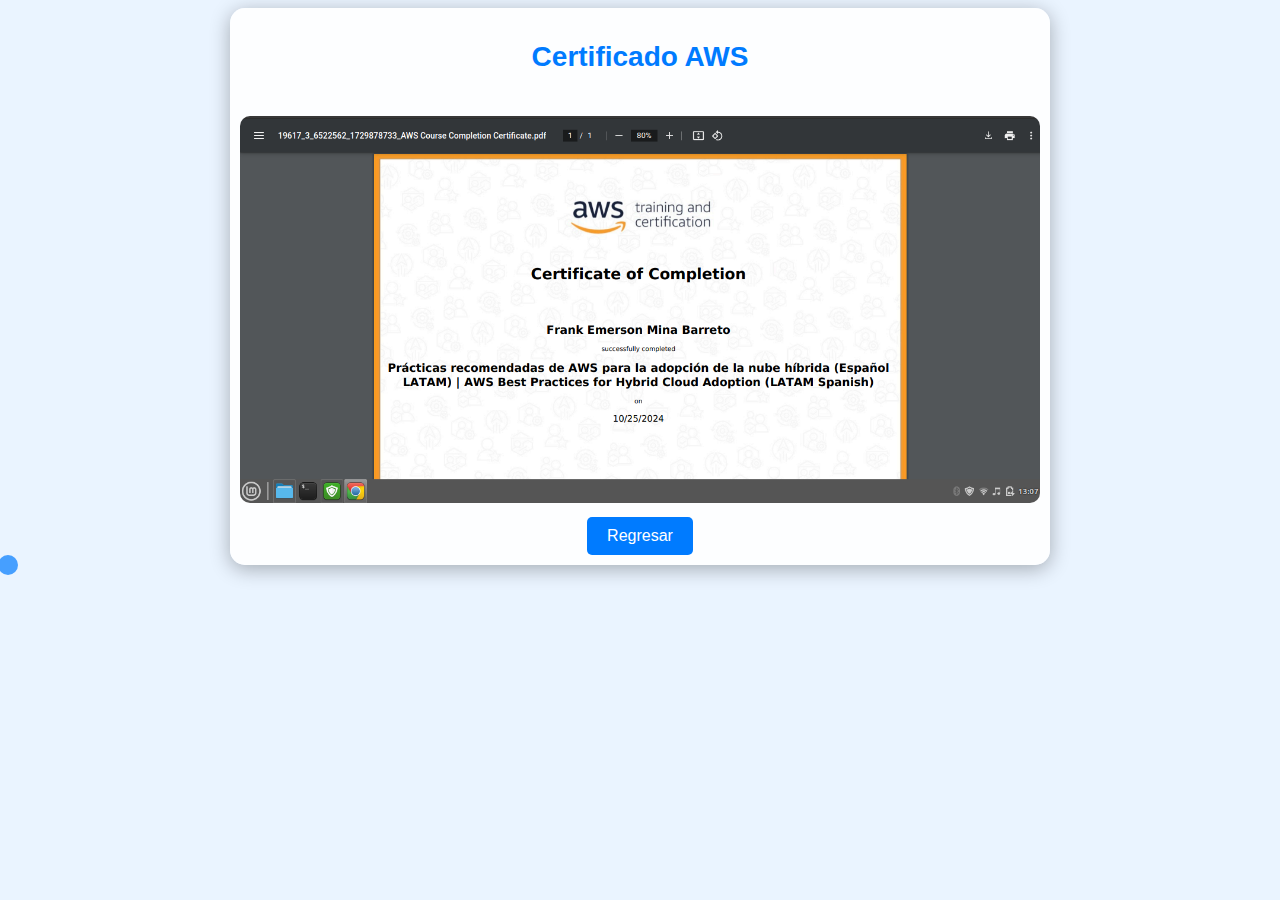
<file: html/certificados_aws.html>
<!DOCTYPE html>
<html lang="es">
<head>
    <meta charset="UTF-8">
    <meta name="viewport" content="width=device-width, initial-scale=1.0">
    <title>Certificados AWS</title>
    <link rel="stylesheet" href="../css/certificados_aws.css">
</head>
<body>
    <div class="content-container">
        <div class="text-content">
            <h2>Certificado AWS</h2>
        </div>
        <div class="image-container">
            <img src="../images/certi.png" alt="Certificado AWS" class="course-image">
        </div>
        <button id="back-button">Regresar</button>
    </div>

    <script src="../js/botton.js"></script>
</body>
</html>
</file>
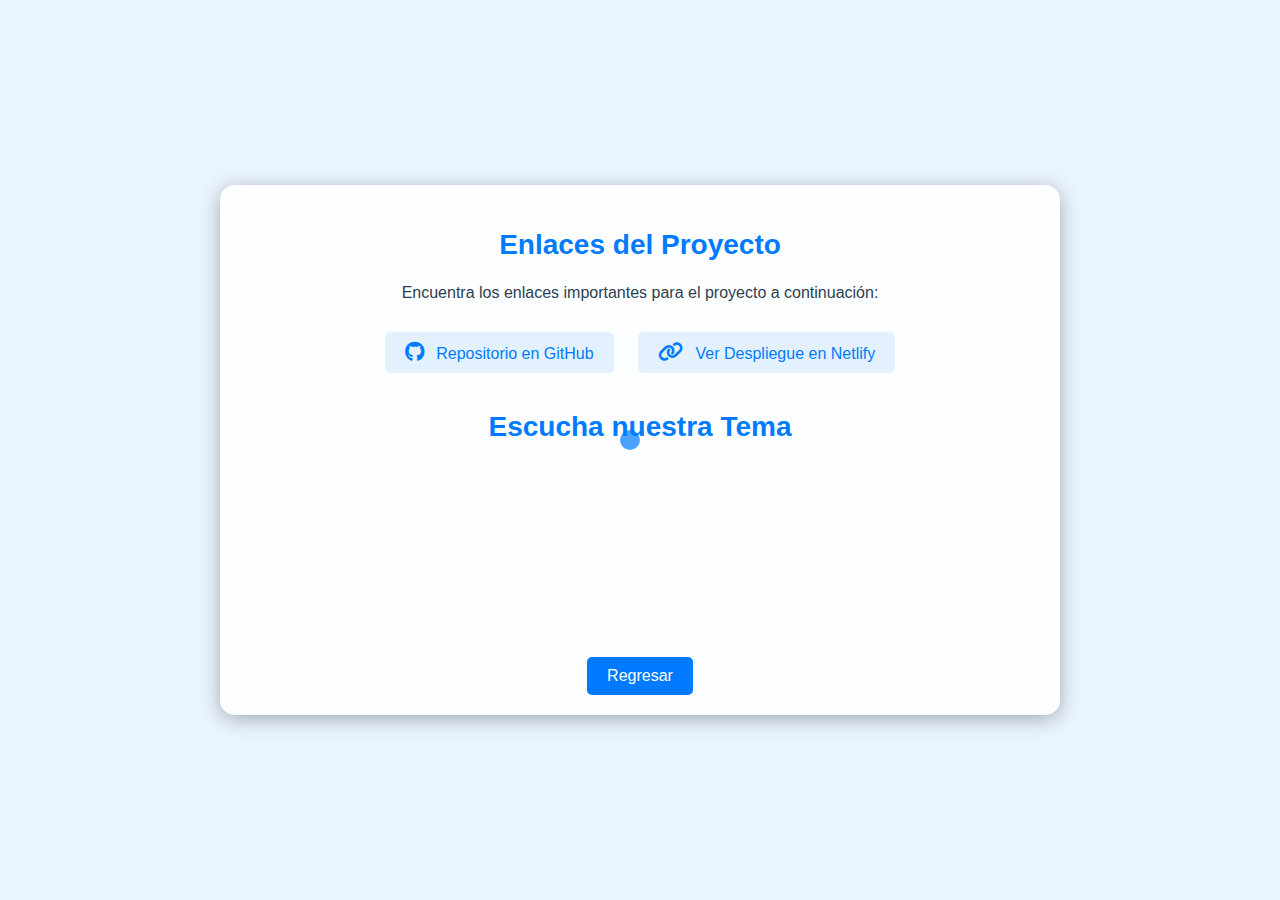
<file: html/enlaceproyecto.html>
<!DOCTYPE html>
<html lang="es">
<head>
    <meta charset="UTF-8">
    <meta name="viewport" content="width=device-width, initial-scale=1.0">
    <title>Enlaces del Proyecto</title>
    <link rel="stylesheet" href="../css/enlaceproyecto.css">
    <link rel="stylesheet" href="https://cdnjs.cloudflare.com/ajax/libs/font-awesome/6.0.0-beta3/css/all.min.css">
</head>
<body>
    <div class="content-container">
        <div class="text-content">
            <h2><strong>Enlaces del Proyecto</strong></h2>
            <p>Encuentra los enlaces importantes para el proyecto a continuación:</p>
            <div class="links">
                <a href="https://github.com/Emerson-Mina/ElectivaIII-netlify" target="_blank" class="link-item">
                    <i class="fab fa-github"></i> Repositorio en GitHub
                </a>
                <a href="https://671c497da548b22d32ac2f95--frankmina.netlify.app/" target="_blank" class="link-item">
                    <i class="fas fa-link"></i> Ver Despliegue en Netlify
                </a>
            </div>
            <h3><strong>Escucha nuestra Tema</strong></h3>
            <div class="spotify-container">
                <iframe style="border-radius:12px" src="https://open.spotify.com/embed/track/6wvl4xyrmllgSXlHMLUAPo?utm_source=generator" 
                        width="100%" height="152" frameBorder="0" allowfullscreen="" 
                        allow="clipboard-write; encrypted-media; fullscreen; picture-in-picture" loading="lazy" 
                        id="spotify-iframe">
                </iframe>
            </div>
        </div>
        <button id="back-button">Regresar</button>
    </div>

    <script src="../js/botton.js"></script>
</body>
</html>
</file>
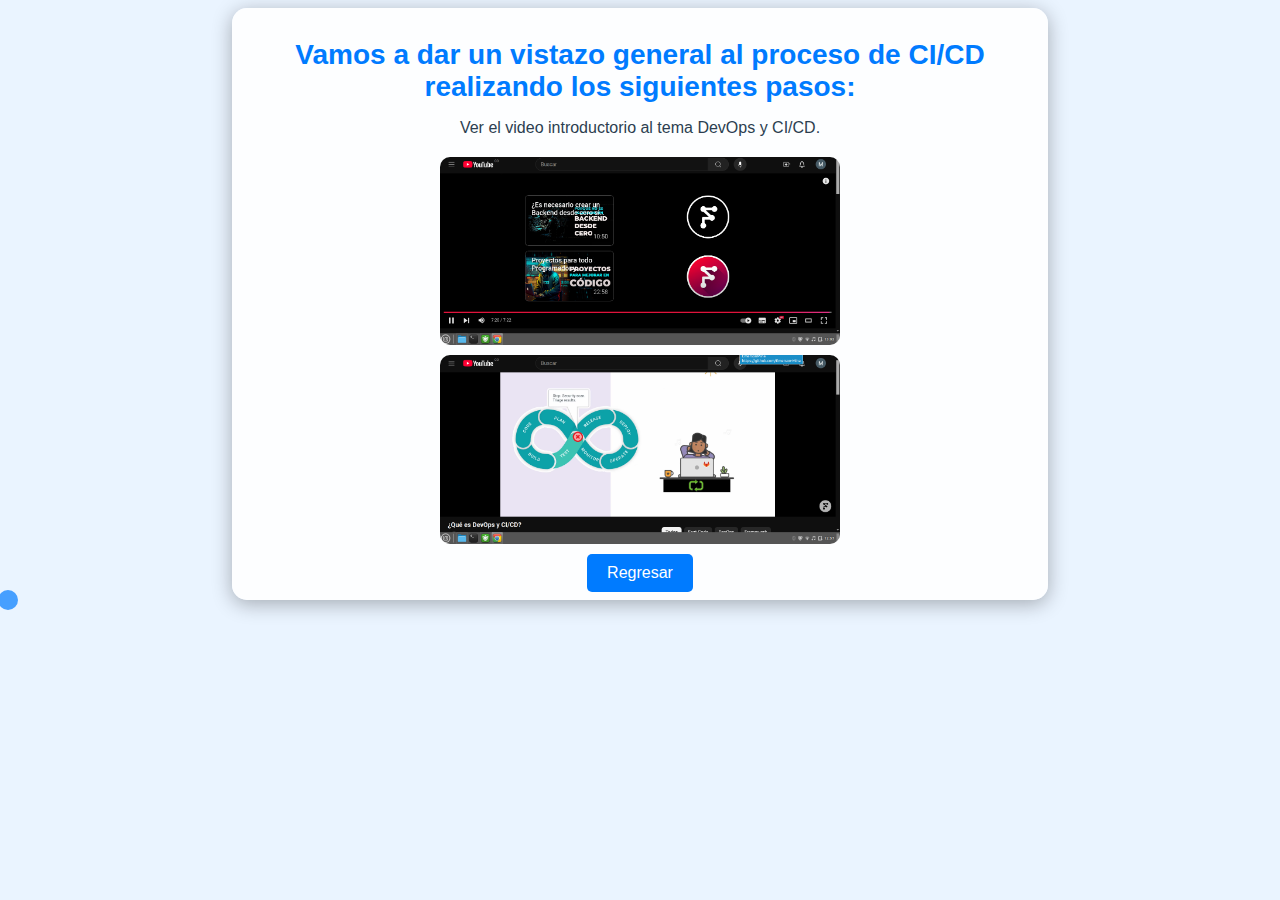
<file: html/evidencia_video.html>
<!DOCTYPE html>
<html lang="es">
<head>
    <meta charset="UTF-8">
    <meta name="viewport" content="width=device-width, initial-scale=1.0">
    <title>Evidencia Video CI/CD</title>
    <link rel="stylesheet" href="../css/evidencia_video.css">
</head>
<body>
    <div class="content-container">
        <div class="text-content">
            <h2>Vamos a dar un vistazo general al proceso de CI/CD realizando los siguientes pasos:</h2>
            <p>Ver el video introductorio al tema DevOps y CI/CD.</p>
        </div>
        <div class="image-container">
            <img src="../images/videini.png" alt="Introducción a CI/CD" class="course-image">
            <img src="../images/videfi.png" alt="Final de CI/CD" class="course-image">
        </div>
        <button id="back-button">Regresar</button>
    </div>

    <script src="../js/botton.js"></script>
</body>
</html>
</file>
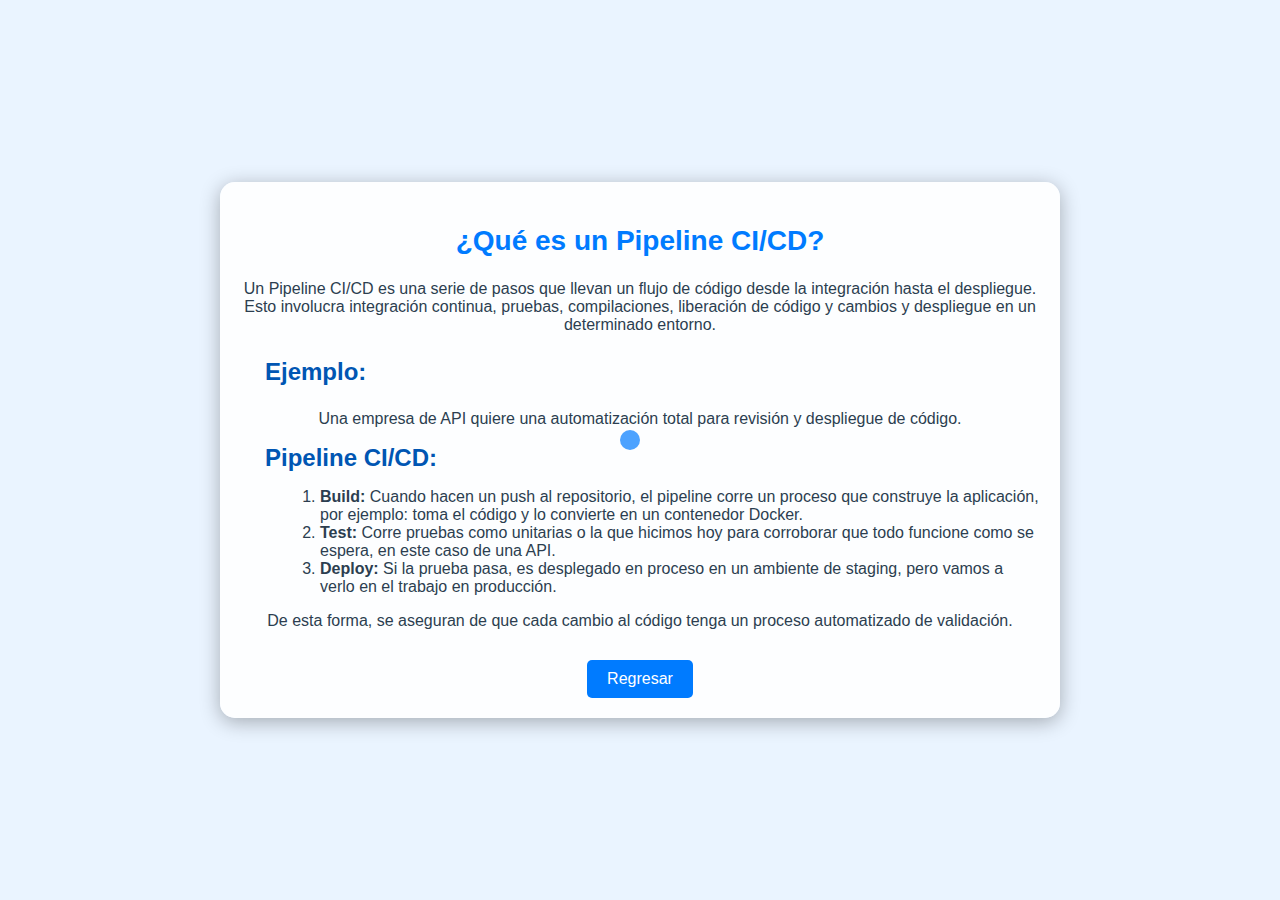
<file: html/Que_ es_un_Pipeline_CI_CD.html>
<!DOCTYPE html>
<html lang="es">
<head>
    <meta charset="UTF-8">
    <meta name="viewport" content="width=device-width, initial-scale=1.0">
    <title>¿Qué es un Pipeline CI/CD?</title>
    <link rel="stylesheet" href="../css/Que_ es_un_Pipeline_CI_CD.css">
</head>
<body>
    <div class="content-container">
        <div class="text-content">
            <h2><strong>¿Qué es un Pipeline CI/CD?</strong></h2>
            <p>Un Pipeline CI/CD es una serie de pasos que llevan un flujo de código desde la integración hasta el despliegue. Esto involucra integración continua, pruebas, compilaciones, liberación de código y cambios y despliegue en un determinado entorno.</p>

            <h3><strong>Ejemplo:</strong></h3>
            <p>Una empresa de API quiere una automatización total para revisión y despliegue de código.</p>

            <h4><strong>Pipeline CI/CD:</strong></h4>
            <ol>
                <li><strong>Build:</strong> Cuando hacen un push al repositorio, el pipeline corre un proceso que construye la aplicación, por ejemplo: toma el código y lo convierte en un contenedor Docker.</li>
                <li><strong>Test:</strong> Corre pruebas como unitarias o la que hicimos hoy para corroborar que todo funcione como se espera, en este caso de una API.</li>
                <li><strong>Deploy:</strong> Si la prueba pasa, es desplegado en proceso en un ambiente de staging, pero vamos a verlo en el trabajo en producción.</li>
            </ol>

            <p>De esta forma, se aseguran de que cada cambio al código tenga un proceso automatizado de validación.</p>
        </div>
        <button id="back-button">Regresar</button>
    </div>

    <script src="../js/botton.js"></script>
</body>
</html>
</file>
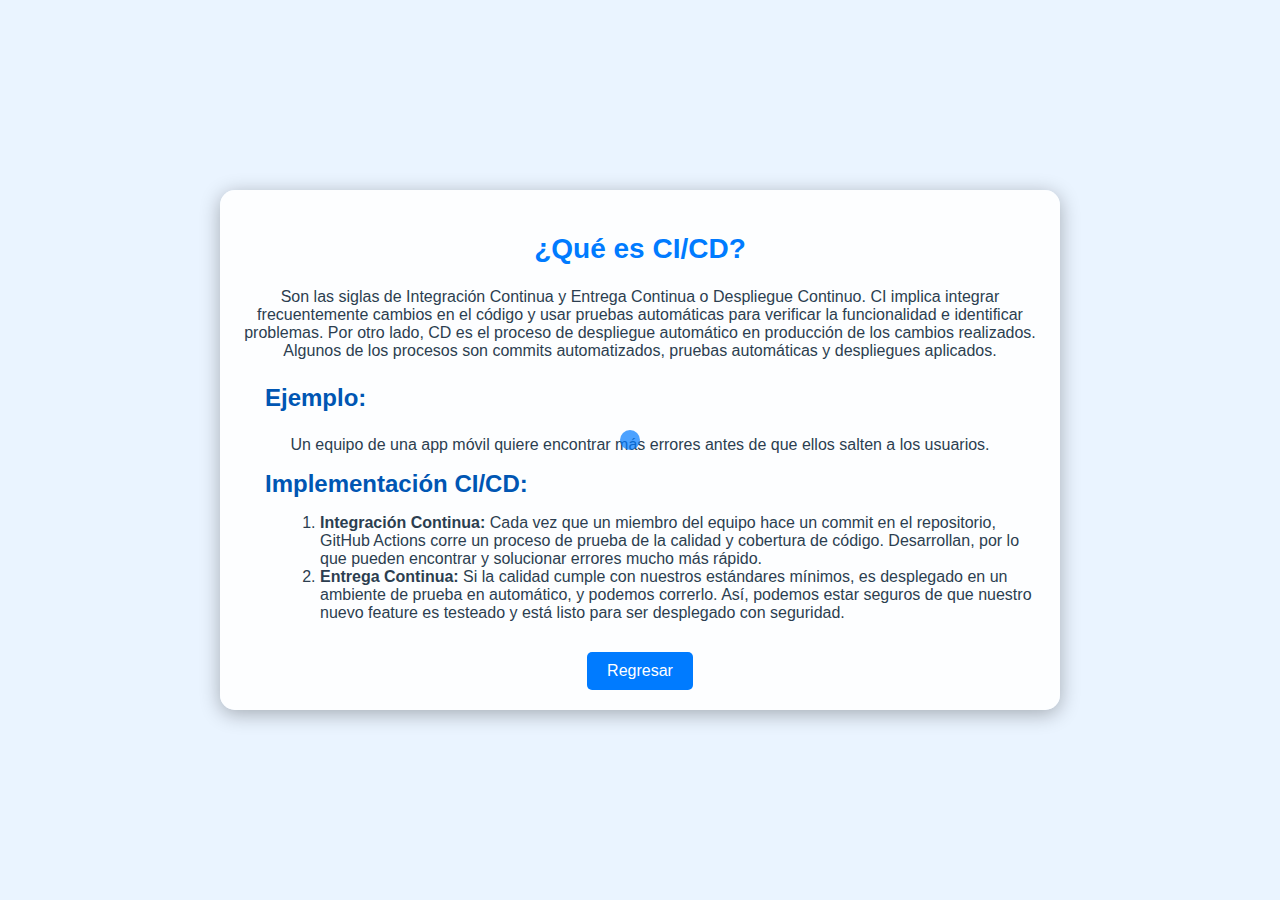
<file: html/Que_es_CI_CD_CI_CD.html>
<!DOCTYPE html>
<html lang="es">
<head>
    <meta charset="UTF-8">
    <meta name="viewport" content="width=device-width, initial-scale=1.0">
    <title>¿Qué es CI/CD?</title>
    <link rel="stylesheet" href="../css/Que_es_CI_CD_CI_CD.css">
</head>
<body>
    <div class="content-container">
        <div class="text-content">
            <h2><strong>¿Qué es CI/CD?</strong></h2>
            <p>Son las siglas de Integración Continua y Entrega Continua o Despliegue Continuo. CI implica integrar frecuentemente cambios en el código y usar pruebas automáticas para verificar la funcionalidad e identificar problemas. Por otro lado, CD es el proceso de despliegue automático en producción de los cambios realizados. Algunos de los procesos son commits automatizados, pruebas automáticas y despliegues aplicados.</p>

            <h3><strong>Ejemplo:</strong></h3>
            <p>Un equipo de una app móvil quiere encontrar más errores antes de que ellos salten a los usuarios.</p>

            <h4><strong>Implementación CI/CD:</strong></h4>
            <ol>
                <li><strong>Integración Continua:</strong> Cada vez que un miembro del equipo hace un commit en el repositorio, GitHub Actions corre un proceso de prueba de la calidad y cobertura de código. Desarrollan, por lo que pueden encontrar y solucionar errores mucho más rápido.</li>
                <li><strong>Entrega Continua:</strong> Si la calidad cumple con nuestros estándares mínimos, es desplegado en un ambiente de prueba en automático, y podemos correrlo. Así, podemos estar seguros de que nuestro nuevo feature es testeado y está listo para ser desplegado con seguridad.</li>
            </ol>
        </div>
        <button id="back-button">Regresar</button>
    </div>

    <script src="../js/botton.js"></script> 
</body>
</html>
</file>
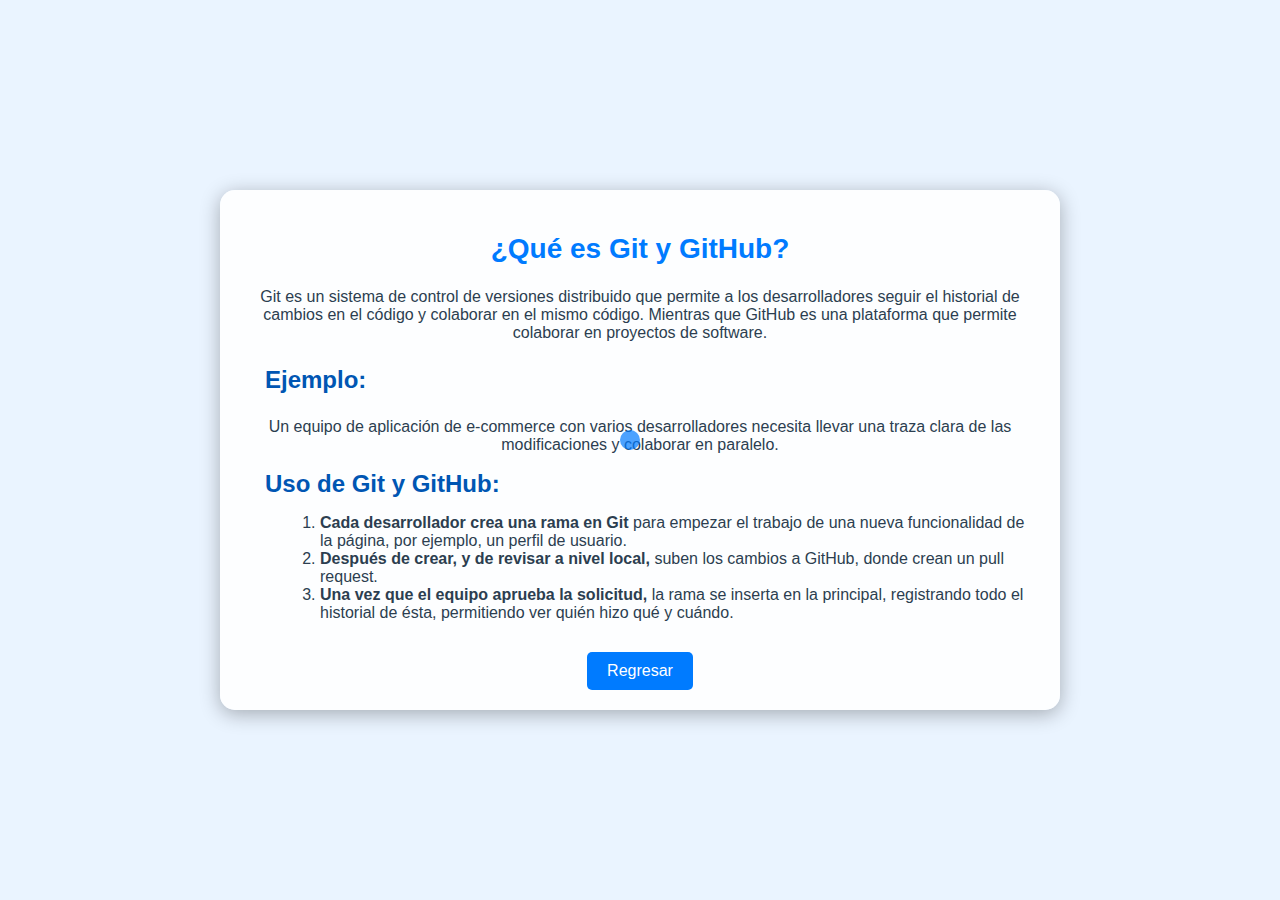
<file: html/Que_es_Git_y_GitHub.html>
<!DOCTYPE html>
<html lang="es">
<head>
    <meta charset="UTF-8">
    <meta name="viewport" content="width=device-width, initial-scale=1.0">
    <title>¿Qué es Git y GitHub?</title>
    <link rel="stylesheet" href="../css/Que_es_Git_y_GitHub.css">
</head>
<body>
    <div class="content-container">
        <div class="text-content">
            <h2><strong>¿Qué es Git y GitHub?</strong></h2>
            <p>Git es un sistema de control de versiones distribuido que permite a los desarrolladores seguir el historial de cambios en el código y colaborar en el mismo código. Mientras que GitHub es una plataforma que permite colaborar en proyectos de software.</p>

            <h3><strong>Ejemplo:</strong></h3>
            <p>Un equipo de aplicación de e-commerce con varios desarrolladores necesita llevar una traza clara de las modificaciones y colaborar en paralelo.</p>

            <h4><strong>Uso de Git y GitHub:</strong></h4>
            <ol>
                <li><strong>Cada desarrollador crea una rama en Git</strong> para empezar el trabajo de una nueva funcionalidad de la página, por ejemplo, un perfil de usuario.</li>
                <li><strong>Después de crear, y de revisar a nivel local,</strong> suben los cambios a GitHub, donde crean un pull request.</li>
                <li><strong>Una vez que el equipo aprueba la solicitud,</strong> la rama se inserta en la principal, registrando todo el historial de ésta, permitiendo ver quién hizo qué y cuándo.</li>
            </ol>
        </div>
        <button id="back-button">Regresar</button>
    </div>

    <script src="../js/botton.js"></script>
</body>
</html>
</file>
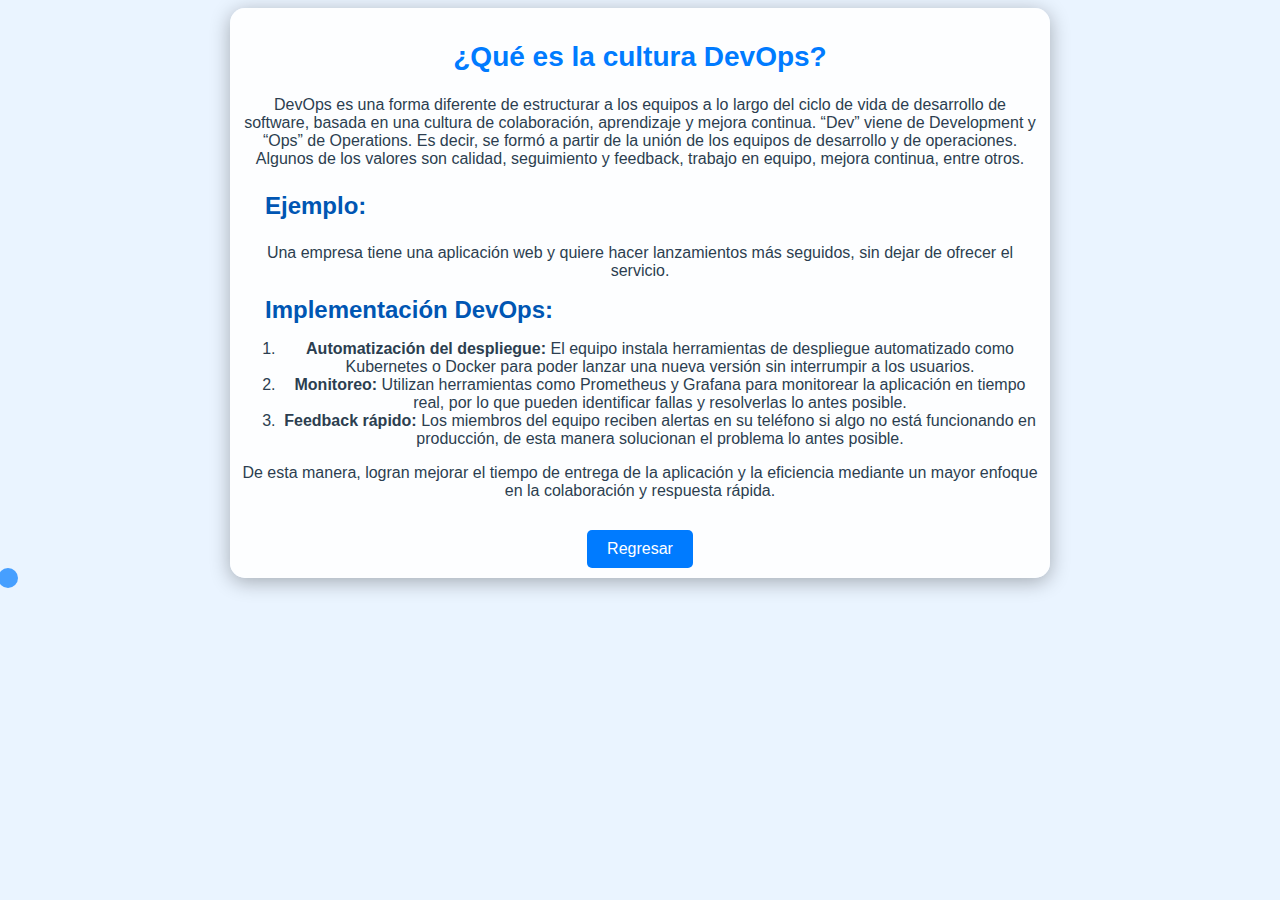
<file: html/Que_es_la_cultura_DevOps.html>
<!DOCTYPE html>
<html lang="es">
<head>
    <meta charset="UTF-8">
    <meta name="viewport" content="width=device-width, initial-scale=1.0">
    <title>¿Qué es la cultura DevOps?</title>
    <link rel="stylesheet" href="../css/que_es_la_cultura_devops.css">
</head>
<body>
    <div class="content-container">
        <div class="text-content">
            <h2><strong>¿Qué es la cultura DevOps?</strong></h2>
            <p>DevOps es una forma diferente de estructurar a los equipos a lo largo del ciclo de vida de desarrollo de software, basada en una cultura de colaboración, aprendizaje y mejora continua. “Dev” viene de Development y “Ops” de Operations. Es decir, se formó a partir de la unión de los equipos de desarrollo y de operaciones. Algunos de los valores son calidad, seguimiento y feedback, trabajo en equipo, mejora continua, entre otros.</p>

            <h3><strong>Ejemplo:</strong></h3>
            <p>Una empresa tiene una aplicación web y quiere hacer lanzamientos más seguidos, sin dejar de ofrecer el servicio.</p>

            <h4><strong>Implementación DevOps:</strong></h4>
            <ol>
                <li><strong>Automatización del despliegue:</strong> El equipo instala herramientas de despliegue automatizado como Kubernetes o Docker para poder lanzar una nueva versión sin interrumpir a los usuarios.</li>
                <li><strong>Monitoreo:</strong> Utilizan herramientas como Prometheus y Grafana para monitorear la aplicación en tiempo real, por lo que pueden identificar fallas y resolverlas lo antes posible.</li>
                <li><strong>Feedback rápido:</strong> Los miembros del equipo reciben alertas en su teléfono si algo no está funcionando en producción, de esta manera solucionan el problema lo antes posible.</li>
            </ol>

            <p>De esta manera, logran mejorar el tiempo de entrega de la aplicación y la eficiencia mediante un mayor enfoque en la colaboración y respuesta rápida.</p>
        </div>
        <button id="back-button">Regresar</button>
    </div>

    <script src="../js/botton.js"></script> 
</body>
</html>
</file>
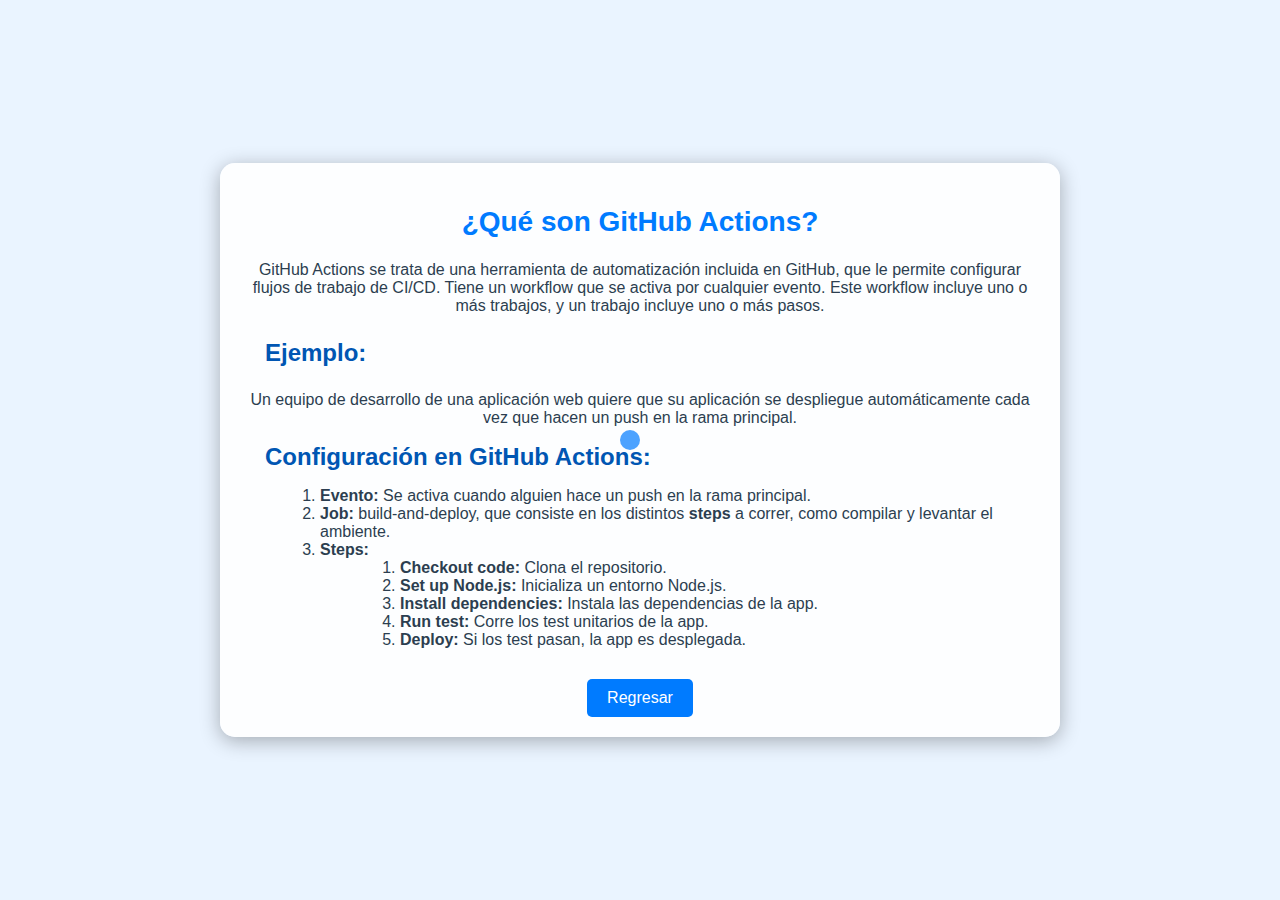
<file: html/Que_son_GitHub_Actions.html>
<!DOCTYPE html>
<html lang="es">
<head>
    <meta charset="UTF-8">
    <meta name="viewport" content="width=device-width, initial-scale=1.0">
    <title>¿Qué son GitHub Actions?</title>
    <link rel="stylesheet" href="../css/Que_son_GitHub_Actions.css">
</head>
<body>
    <div class="content-container">
        <div class="text-content">
            <h2><strong>¿Qué son GitHub Actions?</strong></h2>
            <p>GitHub Actions se trata de una herramienta de automatización incluida en GitHub, que le permite configurar flujos de trabajo de CI/CD. Tiene un workflow que se activa por cualquier evento. Este workflow incluye uno o más trabajos, y un trabajo incluye uno o más pasos.</p>

            <h3><strong>Ejemplo:</strong></h3>
            <p>Un equipo de desarrollo de una aplicación web quiere que su aplicación se despliegue automáticamente cada vez que hacen un push en la rama principal.</p>

            <h4><strong>Configuración en GitHub Actions:</strong></h4>
            <ol>
                <li><strong>Evento:</strong> Se activa cuando alguien hace un push en la rama principal.</li>
                <li><strong>Job:</strong> build-and-deploy, que consiste en los distintos <strong>steps</strong> a correr, como compilar y levantar el ambiente.</li>
                <li><strong>Steps:</strong></li>
                <ol>
                    <li><strong>Checkout code:</strong> Clona el repositorio.</li>
                    <li><strong>Set up Node.js:</strong> Inicializa un entorno Node.js.</li>
                    <li><strong>Install dependencies:</strong> Instala las dependencias de la app.</li>
                    <li><strong>Run test:</strong> Corre los test unitarios de la app.</li>
                    <li><strong>Deploy:</strong> Si los test pasan, la app es desplegada.</li>
                </ol>
            </ol>
        </div>
        <button id="back-button">Regresar</button>
    </div>

    <script src="../js/botton.js"></script> 
</body>
</html>
</file>
<file: css/certificados_aws.css>
body {

    font-family: 'Arial', sans-serif;
    background-color: #eaf4ff; 
}

.content-container {
    max-width: 800px;
    margin: 0 auto;
    padding: 10px;
    text-align: center;
    background: rgba(255, 255, 255, 0.9); 
    border-radius: 15px;
    box-shadow: 0 4px 20px rgba(0, 0, 0, 0.3);
}

.text-content {
    color: #2c3e50; 
    margin-bottom: 20px;
}

h2 {
    color: #007bff; 
    font-size: 28px;
}

.course-image {
    max-width: 100%;
    height: auto;
    border-radius: 10px;
    margin-top: 20px; 
}

button {
    margin-top: 10px;
    background-color: #007bff; 
    color: white; 
    border: none;
    border-radius: 5px;
    padding: 10px 20px;
    cursor: pointer;
    transition: background-color 0.3s;
    font-size: 16px; 
}

button:hover {
    background-color: #0056b3; 
}

.cursor {
    position: fixed;
    width: 20px;
    height: 20px;
    border-radius: 50%;
    background-color: rgba(0, 123, 255, 0.7);
    pointer-events: none;
    transform: translate(-50%, -50%);
    transition: transform 0.1s;
    z-index: 9999;
}
</file>
<file: css/enlaceproyecto.css>
body {
    font-family: 'Arial', sans-serif;
    background-color: #eaf4ff;
    display: flex; 
    justify-content: center; 
    align-items: center;
    height: 100vh; 
    margin: 0; 
}

.content-container {
    max-width: 800px;
    width: 100%; 
    padding: 20px; 
    text-align: center; 
    background: rgba(255, 255, 255, 0.9);
    border-radius: 15px;
    box-shadow: 0 4px 20px rgba(0, 0, 0, 0.3);
    animation: fadeIn 1s ease; 
}

@keyframes fadeIn {
    from {
        opacity: 0;
    }
    to {
        opacity: 1;
    }
}

.text-content {
    color: #2c3e50; 
    margin-bottom: 20px;
}

h2 {
    color: #007bff; 
    font-size: 28px;
}
h3 {
    color: #007bff; 
    font-size: 28px;
}
.links {
    margin: 20px 0;
}

.link-item {
    display: inline-block;
    text-decoration: none;
    color: #007bff;
    padding: 10px 20px;
    margin: 10px;
    border-radius: 5px;
    background-color: rgba(0, 123, 255, 0.1);
    transition: background-color 0.3s, transform 0.3s, box-shadow 0.3s;
    position: relative;
}

.link-item i {
    margin-right: 8px;
    font-size: 20px;
}

.link-item:hover {
    background-color: rgba(0, 123, 255, 0.2);
    transform: scale(1.05);
    box-shadow: 0 4px 15px rgba(0, 123, 255, 0.5); 
}

button {
    margin-top: 10px;
    background-color: #007bff; 
    color: white; 
    border: none;
    border-radius: 5px;
    padding: 10px 20px;
    cursor: pointer;
    transition: background-color 0.3s, transform 0.3s;
    font-size: 16px; 
}

button:hover {
    background-color: #0056b3;
    transform: translateY(-2px);
    box-shadow: 0 4px 15px rgba(0, 123, 255, 0.5);
}
.cursor {
    position: fixed;
    width: 20px;
    height: 20px;
    border-radius: 50%;
    background-color: rgba(0, 123, 255, 0.7);
    pointer-events: none;
    transform: translate(-50%, -50%);
    transition: transform 0.1s;
    z-index: 9999;
}
</file>
<file: css/evidencia_video.css>
body {
    font-family: 'Arial', sans-serif;
    background-color: #eaf4ff; 
}

.content-container {
    max-width: 800px;
    margin: 0 auto;
    padding: 8px;
    text-align: center;
    background: rgba(255, 255, 255, 0.9); 
    border-radius: 15px;
    box-shadow: 0 4px 20px rgba(0, 0, 0, 0.3);
}

.text-content {
    color: #2c3e50;
    margin-bottom: 1px;
}

h2 {
    color: #007bff;
    font-size: 28px;
    margin-bottom: 1px;

}

.image-container {
    display: flex;
    flex-direction: column; 
    align-items: center; 
    margin-top: 20px; 
}

.course-image {
    max-width: 50%; 
    height: auto;
    border-radius: 10px;
    margin-bottom: 10px;
}

button {
    margin-top: 0px;
    background-color: #007bff; 
    color: white;
    border: none;
    border-radius: 5px;
    padding: 10px 20px;
    cursor: pointer;
    transition: background-color 0.3s;
    font-size: 16px; 
}

button:hover {
    background-color: #0056b3; 
}

.cursor {
    position: fixed;
    width: 20px;
    height: 20px;
    border-radius: 50%;
    background-color: rgba(0, 123, 255, 0.7);
    pointer-events: none;
    transform: translate(-50%, -50%);
    transition: transform 0.1s;
    z-index: 9999;
}
</file>
<file: css/Que_ es_un_Pipeline_CI_CD.css>
body {
    font-family: 'Arial', sans-serif;
    background-color: #eaf4ff; 
    display: flex; 
    justify-content: center; 
    align-items: center; 
    height: 100vh; 
    margin: 0; 
}

.content-container {
    max-width: 800px;
    width: 100%; 
    padding: 20px;
    text-align: center; 
    background: rgba(255, 255, 255, 0.9);
    border-radius: 15px;
    box-shadow: 0 4px 20px rgba(0, 0, 0, 0.3);
}

.text-content {
    color: #2c3e50; 
    margin-bottom: 20px;
}

h2 {
    color: #007bff; 
    font-size: 28px;
}

h3 {
    color: #0056b3; 
    font-size: 24px; 
    text-align: justify;
    margin-left: 25px;
}

h4 {
    text-align: justify; 
    margin: 15px 0; 
    color: #0056b3; 
    font-size: 24px; 
    margin-left: 25px;
}

ol {
    text-align: left; 
    margin-left: 40px;
}

button {
    margin-top: 10px;
    background-color: #007bff; 
    color: white; 
    border: none;
    border-radius: 5px;
    padding: 10px 20px;
    cursor: pointer;
    transition: background-color 0.3s;
    font-size: 16px; 
}

button:hover {
    background-color: #0056b3;
}

.cursor {
    position: fixed;
    width: 20px;
    height: 20px;
    border-radius: 50%;
    background-color: rgba(0, 123, 255, 0.7);
    pointer-events: none;
    transform: translate(-50%, -50%);
    transition: transform 0.1s;
    z-index: 9999;
}
</file>
<file: css/Que_es_CI_CD_CI_CD.css>
body {
    font-family: 'Arial', sans-serif;
    background-color: #eaf4ff; 
    display: flex; 
    justify-content: center; 
    align-items: center; 
    height: 100vh; 
    margin: 0; 
}

.content-container {
    max-width: 800px;
    width: 100%; 
    padding: 20px; 
    text-align: center; 
    background: rgba(255, 255, 255, 0.9);
    border-radius: 15px;
    box-shadow: 0 4px 20px rgba(0, 0, 0, 0.3);
}

.text-content {
    color: #2c3e50; 
    margin-bottom: 20px;
}

h2 {
    color: #007bff; 
    font-size: 28px;
}

h3 {
    color: #0056b3; 
    font-size: 24px; 
    text-align: justify;
    margin-left: 25px;
}

h4 {
    text-align: justify; 
    margin: 15px 0; 
    color: #0056b3; 
    font-size: 24px; 
    margin-left: 25px;
}

ol {
    text-align: left; 
    margin-left: 40px;
}

button {
    margin-top: 10px;
    background-color: #007bff; 
    color: white; 
    border: none;
    border-radius: 5px;
    padding: 10px 20px;
    cursor: pointer;
    transition: background-color 0.3s;
    font-size: 16px; 
}

button:hover {
    background-color: #0056b3;
}

.cursor {
    position: fixed;
    width: 20px;
    height: 20px;
    border-radius: 50%;
    background-color: rgba(0, 123, 255, 0.7);
    pointer-events: none;
    transform: translate(-50%, -50%);
    transition: transform 0.1s;
    z-index: 9999;
}
</file>
<file: css/Que_es_Git_y_GitHub.css>
body {
    font-family: 'Arial', sans-serif;
    background-color: #eaf4ff; 
    display: flex; 
    justify-content: center; 
    align-items: center; 
    height: 100vh; 
    margin: 0; 
}

.content-container {
    max-width: 800px;
    width: 100%; 
    padding: 20px;
    text-align: center; 
    background: rgba(255, 255, 255, 0.9);
    border-radius: 15px;
    box-shadow: 0 4px 20px rgba(0, 0, 0, 0.3);
}

.text-content {
    color: #2c3e50; 
    margin-bottom: 20px;
}

h2 {
    color: #007bff; 
    font-size: 28px;
}

h3 {
    color: #0056b3; 
    font-size: 24px; 
    text-align: justify;
    margin-left: 25px;
}

h4 {
    text-align: justify; 
    margin: 15px 0; 
    color: #0056b3; 
    font-size: 24px; 
    margin-left: 25px;
}

ol {
    text-align: left; 
    margin-left: 40px; 
}

button {
    margin-top: 10px;
    background-color: #007bff; 
    color: white; 
    border: none;
    border-radius: 5px;
    padding: 10px 20px;
    cursor: pointer;
    transition: background-color 0.3s;
    font-size: 16px; 
}

button:hover {
    background-color: #0056b3;
}

.cursor {
    position: fixed;
    width: 20px;
    height: 20px;
    border-radius: 50%;
    background-color: rgba(0, 123, 255, 0.7);
    pointer-events: none;
    transform: translate(-50%, -50%);
    transition: transform 0.1s;
    z-index: 9999;
}
</file>
<file: css/que_es_la_cultura_devops.css>
body {
    font-family: 'Arial', sans-serif;
    background-color: #eaf4ff; 
}

.content-container {
    max-width: 800px;
    margin: 0 auto;
    padding: 10px;
    text-align: center;
    background: rgba(255, 255, 255, 0.9);
    border-radius: 15px;
    box-shadow: 0 4px 20px rgba(0, 0, 0, 0.3);
}

.text-content {
    color: #2c3e50; 
    margin-bottom: 20px;
}

h2 {
    color: #007bff; 
    font-size: 28px;
}

h3 {
    color: #0056b3; 
    font-size: 24px; 
    text-align: justify;
    margin-left: 25px;
}
h4 {
    text-align: justify; 
    margin: 15px 0; 
    color: #0056b3; 
    font-size: 24px; 
    margin-left: 25px;

}
button {
    margin-top: 10px;
    background-color: #007bff; 
    color: white; 
    border: none;
    border-radius: 5px;
    padding: 10px 20px;
    cursor: pointer;
    transition: background-color 0.3s;
    font-size: 16px; 
}

button:hover {
    background-color: #0056b3;
}


.cursor {
    position: fixed;
    width: 20px;
    height: 20px;
    border-radius: 50%;
    background-color: rgba(0, 123, 255, 0.7);
    pointer-events: none;
    transform: translate(-50%, -50%);
    transition: transform 0.1s;
    z-index: 9999;
}
</file>
<file: css/Que_son_GitHub_Actions.css>
body {
    font-family: 'Arial', sans-serif;
    background-color: #eaf4ff; 
    display: flex; 
    justify-content: center; 
    align-items: center;
    height: 100vh; 
    margin: 0; 
}

.content-container {
    max-width: 800px;
    width: 100%; 
    padding: 20px; 
    text-align: center; 
    background: rgba(255, 255, 255, 0.9);
    border-radius: 15px;
    box-shadow: 0 4px 20px rgba(0, 0, 0, 0.3);
}

.text-content {
    color: #2c3e50; 
    margin-bottom: 20px;
}

h2 {
    color: #007bff; 
    font-size: 28px;
}

h3 {
    color: #0056b3; 
    font-size: 24px; 
    text-align: justify;
    margin-left: 25px;
}

h4 {
    text-align: justify; 
    margin: 15px 0; 
    color: #0056b3; 
    font-size: 24px; 
    margin-left: 25px;
}

ol {
    text-align: left; 
    margin-left: 40px; 
}

button {
    margin-top: 10px;
    background-color: #007bff; 
    color: white; 
    border: none;
    border-radius: 5px;
    padding: 10px 20px;
    cursor: pointer;
    transition: background-color 0.3s;
    font-size: 16px; 
}

button:hover {
    background-color: #0056b3;
}

.cursor {
    position: fixed;
    width: 20px;
    height: 20px;
    border-radius: 50%;
    background-color: rgba(0, 123, 255, 0.7);
    pointer-events: none;
    transform: translate(-50%, -50%);
    transition: transform 0.1s;
    z-index: 9999;
}
</file>
